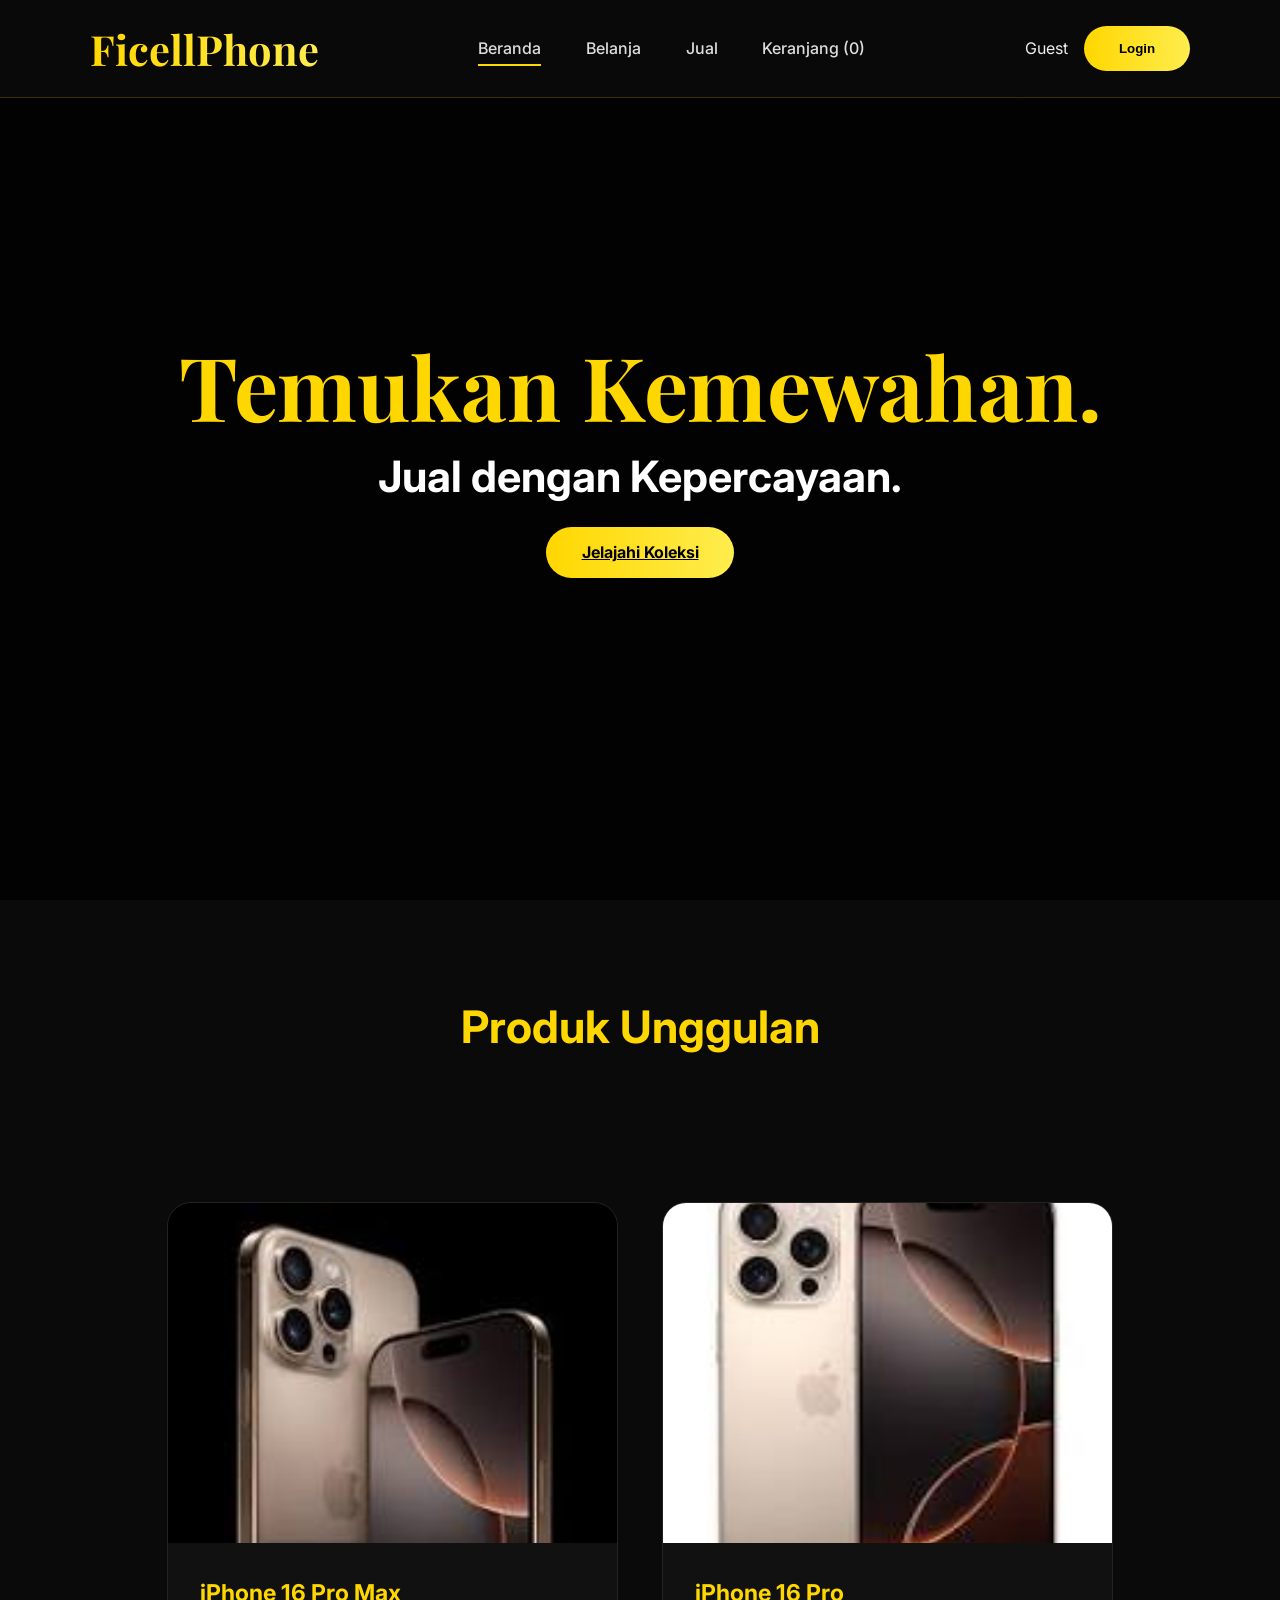
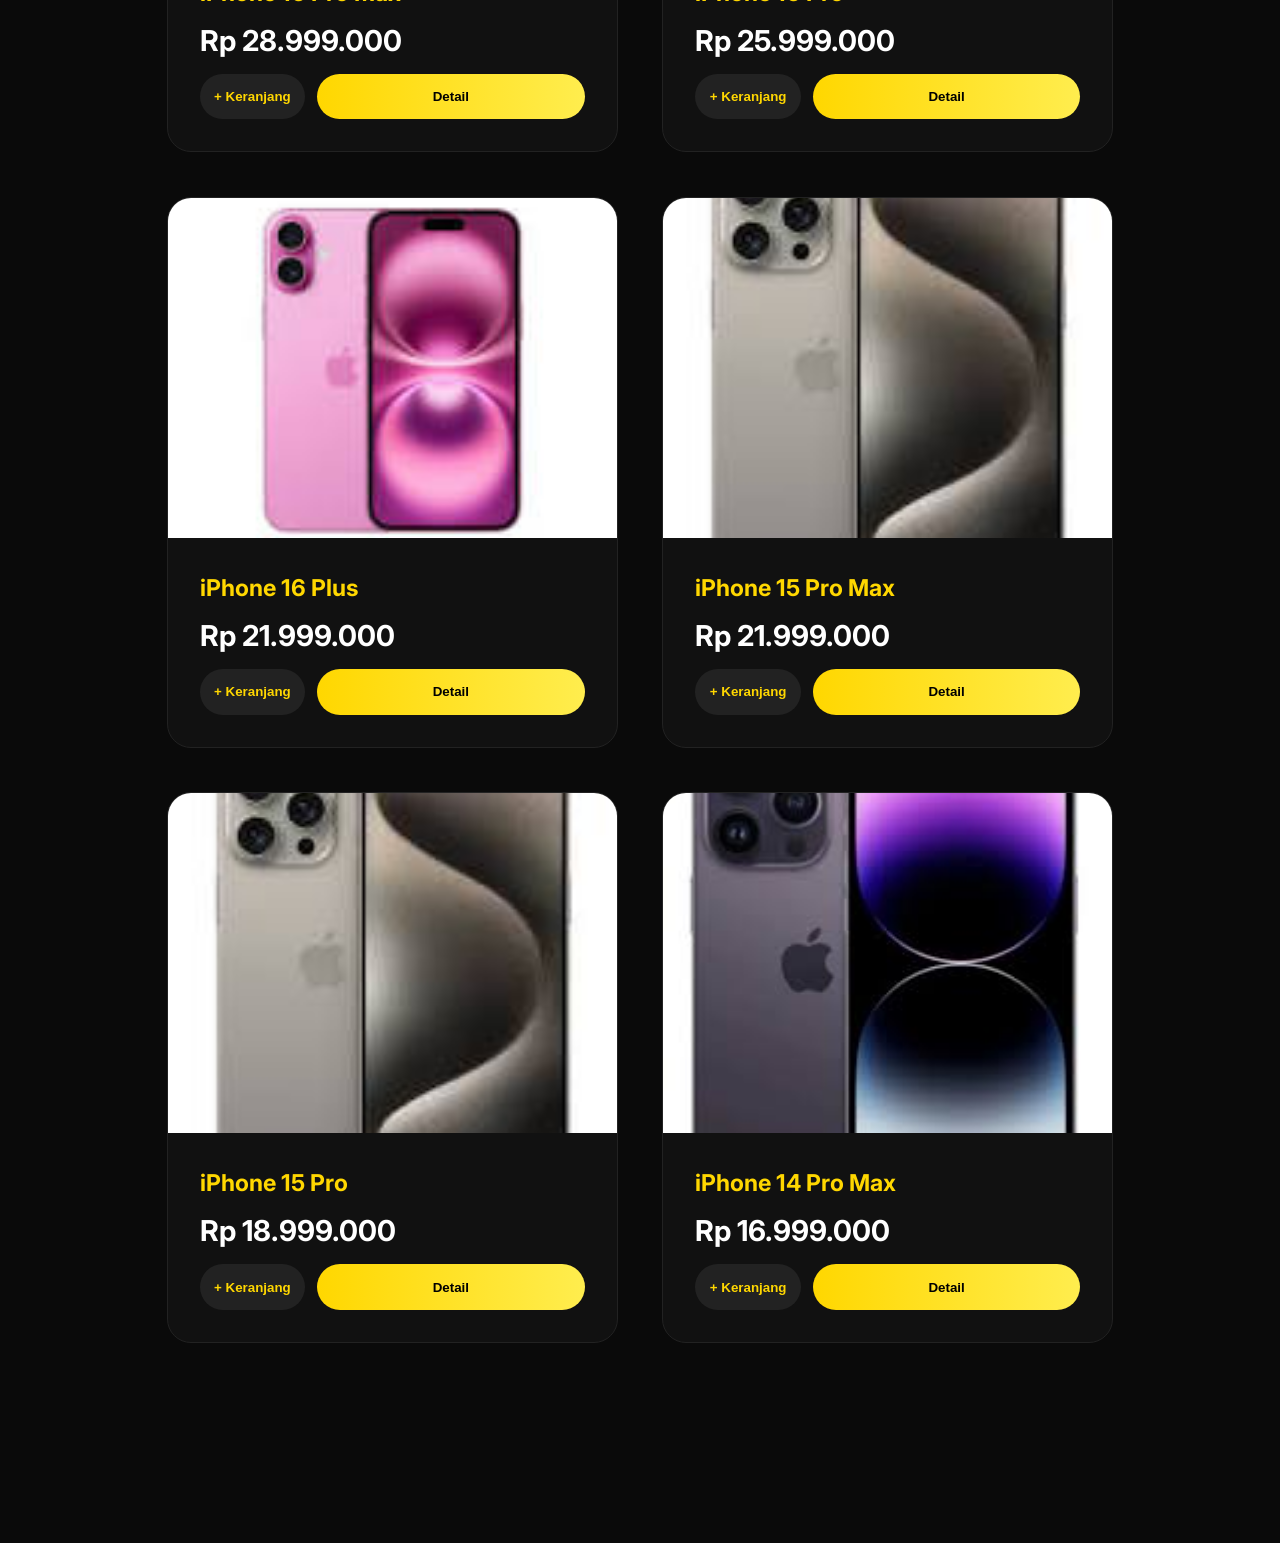
<file: index.html>
<!DOCTYPE html>
<html lang="id">
<head>
  <meta charset="UTF-8">
  <meta name="viewport" content="width=device-width, initial-scale=1.0">
  <title>Ficell Phone - Temukan Kemewahan</title>
  <link rel="stylesheet" href="style.css">
  <link href="https://fonts.googleapis.com/css2?family=Playfair+Display:wght@400;700&family=Inter:wght@300;400;500;600&display=swap" rel="stylesheet">
</head>
<body>
  <nav>
    <div class="logo">Ficell<span>Phone</span></div>
    <ul>
      <li><a href="index.html" class="active">Beranda</a></li>
      <li><a href="shop.html">Belanja</a></li>
      <li><a href="sell.html">Jual</a></li>
      <li><a href="cart.html">Keranjang (<span id="cart-count">0</span>)</a></li>
    </ul>
    <div class="user">
      <span id="username">Guest</span>
      <button onclick="showAuthModal()" class="btn-primary" id="auth-button">Login</button>
    </div>
  </nav>

  <section class="hero">
    <div class="hero-content">
      <h1>Temukan Kemewahan.</h1>
      <h2>Jual dengan Kepercayaan.</h2>
      <a href="shop.html" class="btn-large">Jelajahi Koleksi</a>
    </div>
  </section>

  <section style="padding: 100px 7%;">
    <h2 style="text-align:center; font-size:2.8rem; color:#ffd700; margin-bottom:3rem;">Produk Unggulan</h2>
    <div class="products-grid" id="featured-products"></div>
  </section>

  <script src="script.js"></script>
</body>
</html>
</file>
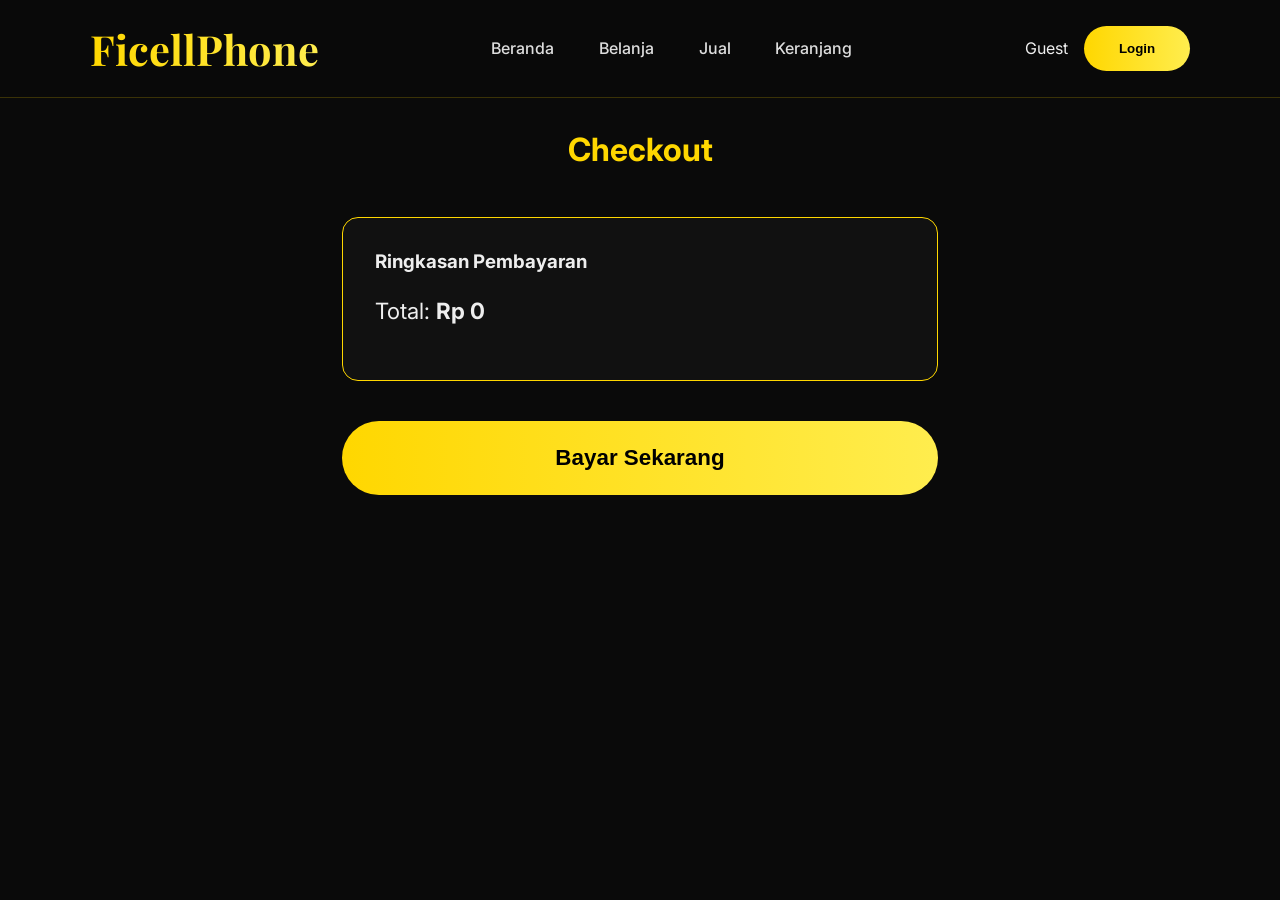
<file: checkout.html>
<!DOCTYPE html>
<html lang="id">
<head>
  <meta charset="UTF-8">
  <meta name="viewport" content="width=device-width, initial-scale=1.0">
  <title>Checkout - Ficell Phone</title>
  <link rel="stylesheet" href="style.css">
  <link href="https://fonts.googleapis.com/css2?family=Playfair+Display:wght@400;700&family=Inter:wght@300;400;500;600&display=swap" rel="stylesheet">
</head>
<body>
  <nav>
    <div class="logo">Ficell<span>Phone</span></div>
    <ul>
      <li><a href="index.html">Beranda</a></li>
      <li><a href="shop.html">Belanja</a></li>
      <li><a href="sell.html">Jual</a></li>
      <li><a href="cart.html">Keranjang</a></li>
    </ul>
    <div class="user">
      <span id="username">Guest</span>
      <button onclick="showAuthModal()" class="btn-primary" id="auth-button">Login</button>
    </div>
  </nav>

  <div style="padding: 130px 8%; max-width: 800px; margin: 0 auto;">
    <h1 style="text-align:center; color:#ffd700; margin-bottom: 3rem;">Checkout</h1>
    
    <div id="checkout-summary" style="margin:2.5rem 0; padding:2rem; background:#111; border-radius:16px; border:1px solid #ffd700;">
      <h3>Ringkasan Pembayaran</h3>
      <p style="margin:1.5rem 0; font-size:1.4rem;">Total: <strong>Rp <span id="final-total">0</span></strong></p>
    </div>
    
    <button onclick="processPayment()" class="btn-large" style="width:100%; padding:1.5rem; font-size:1.4rem;">
      Bayar Sekarang
    </button>
  </div>

  <script src="script.js"></script>
</body>
</html>
</file>
<file: style.css>
* { margin:0; padding:0; box-sizing:border-box; }

body {
  font-family: 'Inter', sans-serif;
  background: #0a0a0a;
  color: #eee;
}

nav {
  position: fixed;
  top: 0; width: 100%;
  background: rgba(10,10,10,0.95);
  backdrop-filter: blur(20px);
  z-index: 1000;
  padding: 1.3rem 7%;
  display: flex;
  align-items: center;
  justify-content: space-between;
  border-bottom: 1px solid rgba(255,215,0,0.2);
}

.logo {
  font-family: 'Playfair Display', serif;
  font-size: 2.6rem;
  font-weight: 700;
  background: linear-gradient(90deg, #ffd700, #ffed4e);
  -webkit-background-clip: text;
  -webkit-text-fill-color: transparent;
}

nav ul {
  display: flex;
  gap: 2.8rem;
  list-style: none;
}

nav a {
  color: #ddd;
  text-decoration: none;
  font-weight: 500;
  position: relative;
}

nav a:after {
  content: ''; position: absolute; bottom: -8px; left: 0;
  width: 0; height: 2px; background: #ffd700;
  transition: width 0.4s ease;
}

nav a:hover:after, nav a.active:after { width: 100%; }
nav a:hover { color: #ffd700; }

.user { display: flex; align-items: center; gap: 1rem; }

.btn-primary, .btn-large {
  background: linear-gradient(90deg, #ffd700, #ffed4e);
  color: #000;
  border: none;
  padding: 0.95rem 2.2rem;
  border-radius: 50px;
  font-weight: 700;
  cursor: pointer;
  transition: all 0.4s ease;
}

.btn-primary:hover, .btn-large:hover {
  transform: translateY(-4px) scale(1.05);
  box-shadow: 0 15px 35px rgba(255,215,0,0.4);
}

.hero {
  height: 100vh;
  background: linear-gradient(rgba(0,0,0,0.75), rgba(0,0,0,0.85)),
              url('https://images.unsplash.com/photo-1511707171634-5f897ff02aa9') center/cover no-repeat;
  display: flex;
  align-items: center;
  justify-content: center;
  text-align: center;
}

.hero-content h1 {
  font-family: 'Playfair Display', serif;
  font-size: 5.5rem;
  color: #ffd700;
  line-height: 1.1;
  margin-bottom: 1rem;
}

.hero-content h2 {
  font-size: 2.7rem;
  color: #fff;
  margin-bottom: 2.5rem;
}

.products-grid {
  display: grid;
  grid-template-columns: repeat(auto-fit, minmax(340px, 1fr));
  gap: 2.8rem;
  padding: 100px 7%;
}

.product-card {
  background: #111;
  border-radius: 24px;
  overflow: hidden;
  border: 1px solid #222;
  transition: all 0.6s ease;
}

.product-card:hover {
  transform: translateY(-25px);
  box-shadow: 0 35px 70px rgba(255,215,0,0.25);
  border-color: #ffd700;
}

.product-card img {
  width: 100%;
  height: 340px;
  object-fit: cover;
  transition: transform 0.7s ease;
}

.product-card:hover img { transform: scale(1.12); }

.product-info {
  padding: 2rem;
}

.product-info h3 {
  color: #ffd700;
  font-size: 1.45rem;
  margin-bottom: 0.8rem;
}

.price {
  font-size: 1.8rem;
  font-weight: 700;
  color: #fff;
  margin: 1rem 0;
}

.add-to-cart {
  background: #222;
  color: #ffd700;
  border: none;
  padding: 0.9rem;
  border-radius: 50px;
  cursor: pointer;
  font-weight: 600;
}
</file>
